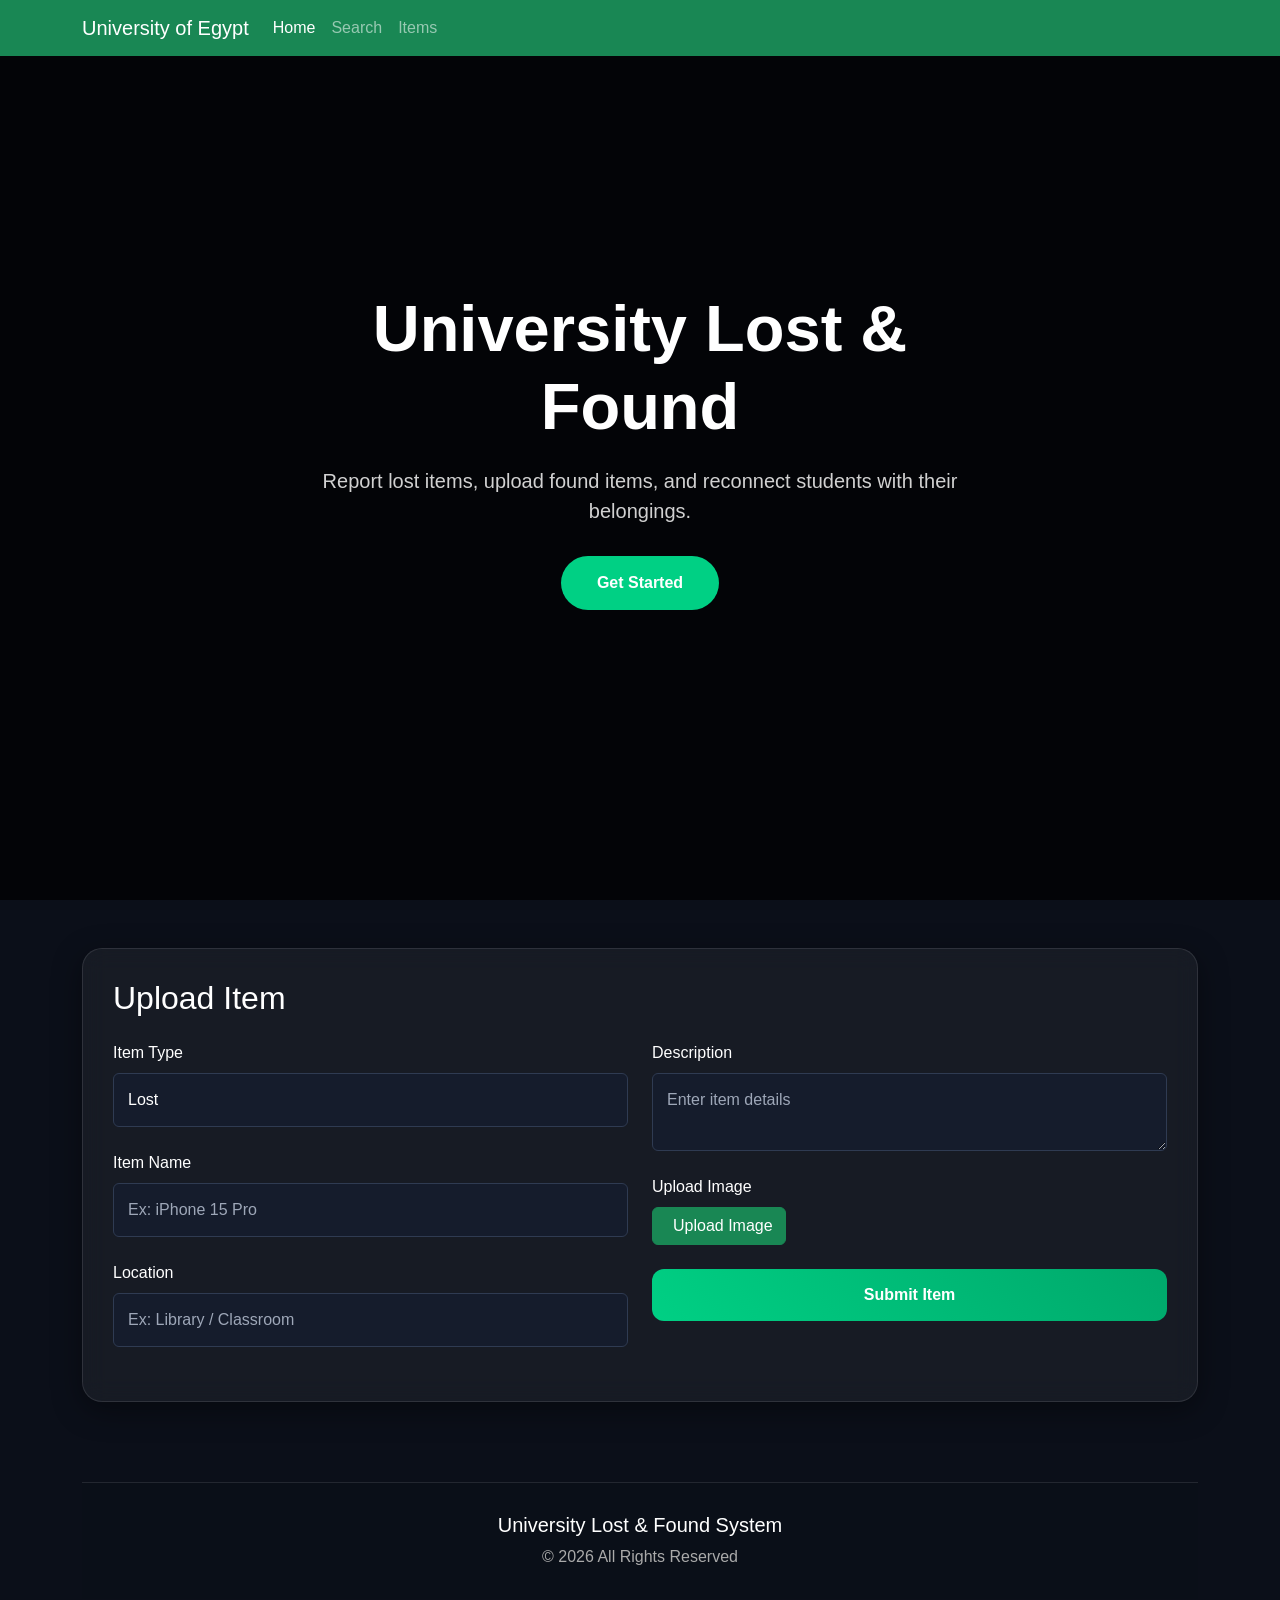
<file: index.html>
<!DOCTYPE html>
<html lang="en">

<head>
    <meta charset="UTF-8">
    <meta name="viewport"
          content="width=device-width, initial-scale=1.0">

    <title>University Lost & Found</title>

    <!-- Bootstrap -->
    <link href="https://cdn.jsdelivr.net/npm/bootstrap@5.3.3/dist/css/bootstrap.min.css"
          rel="stylesheet">
    <script src="https://cdn.jsdelivr.net/npm/bootstrap@5.3.3/dist/js/bootstrap.bundle.min.js"></script>
    <link rel="stylesheet"
          href="style.css">
    <script src="script.js"
            defer></script>

</head>

<body>

    <!-- Navbar -->

<nav class="navbar navbar-expand-lg navbar-dark bg-success fixed-top">

    <div class="container">

        <a class="navbar-brand" href="#">
            University of Egypt
        </a>

        <!-- Toggle Button -->

        <button class="navbar-toggler"
                type="button"
                data-bs-toggle="collapse"
                data-bs-target="#navbarTogglerDemo03"
                aria-controls="navbarTogglerDemo03"
                aria-expanded="false"
                aria-label="Toggle navigation">

            <span class="navbar-toggler-icon"></span>

        </button>

        <!-- Navbar Links -->

        <div class="collapse navbar-collapse"
             id="navbarTogglerDemo03">

            <ul class="navbar-nav me-auto mb-2 mb-lg-0">

                <li class="nav-item">
                    <a class="nav-link active" href="index.html">Home</a>
                </li>

                <li class="nav-item">
                    <a class="nav-link" href="search.html">Search</a>
                </li>

                <li class="nav-item">
                    <a class="nav-link" href="items.html">Items</a>
                </li>

            </ul>

        </div>

    </div>

</nav>

<!-- HERO -->

<section class="hero">

    <div class="hero-overlay"></div>

    <div class="hero-content">

        <h1>
            University Lost & Found
        </h1>

        <p>
            Report lost items, upload found items, and reconnect students with their belongings.
        </p>

        <a href="#uploadSection"
           class="btn hero-btn">
            Get Started
        </a>

    </div>

</section>

<!-- MAIN CONTAINER -->

<div class="container py-5">

    <!-- UPLOAD SECTION -->

    <div class="glass-card"
         id="uploadSection">

        <h2 class="mb-4">
            Upload Item
        </h2>

        <div class="row">

            <!-- LEFT SIDE -->

            <div class="col-md-6">

                <label class="mb-2">
                    Item Type
                </label>

                <select id="itemType"
                        class="form-select mb-4">

                    <option value="Lost">
                        Lost
                    </option>

                    <option value="Found">
                        Found
                    </option>

                </select>

                <label class="mb-2">
                    Item Name
                </label>

                <input type="text"
                       id="itemName"
                       class="form-control mb-4"
                       placeholder="Ex: iPhone 15 Pro">

                <label class="mb-2">
                    Location
                </label>

                <input type="text"
                       id="itemLocation"
                       class="form-control mb-4"
                       placeholder="Ex: Library / Classroom">

            </div>

            <!-- RIGHT SIDE -->

            <div class="col-md-6">

                <label class="mb-2">
                    Description
                </label>

                <textarea id="itemDescription"
                          class="form-control mb-4 textarea-box"
                          placeholder="Enter item details"></textarea>

            <div class="mb-4">

                <label class="form-label d-block mb-2">
                    Upload Image
                </label>

                <label class="btn btn-success d-inline-flex align-items-center gap-2">
                    <i class="bi bi-upload"></i>
                    <span>Upload Image</span>
                    <input type="file" id="itemImage" accept="image/*" hidden onchange="showFileName(this)">
                </label>

                <p id="fileName" class="text-white mt-2 mb-0"></p>

            </div>


            <a href="thank.html">
                <button onclick="addItem()"
                        class="btn upload-btn">
                    Submit Item
                </button>
            </a>

            </div>

        </div>

    </div>

<!-- FOOTER -->

<div class="footer">

    <h5>
        University Lost & Found System
    </h5>

    <p class="mb-0">
        © 2026 All Rights Reserved
    </p>

</div>
</body>

</html>
</file>
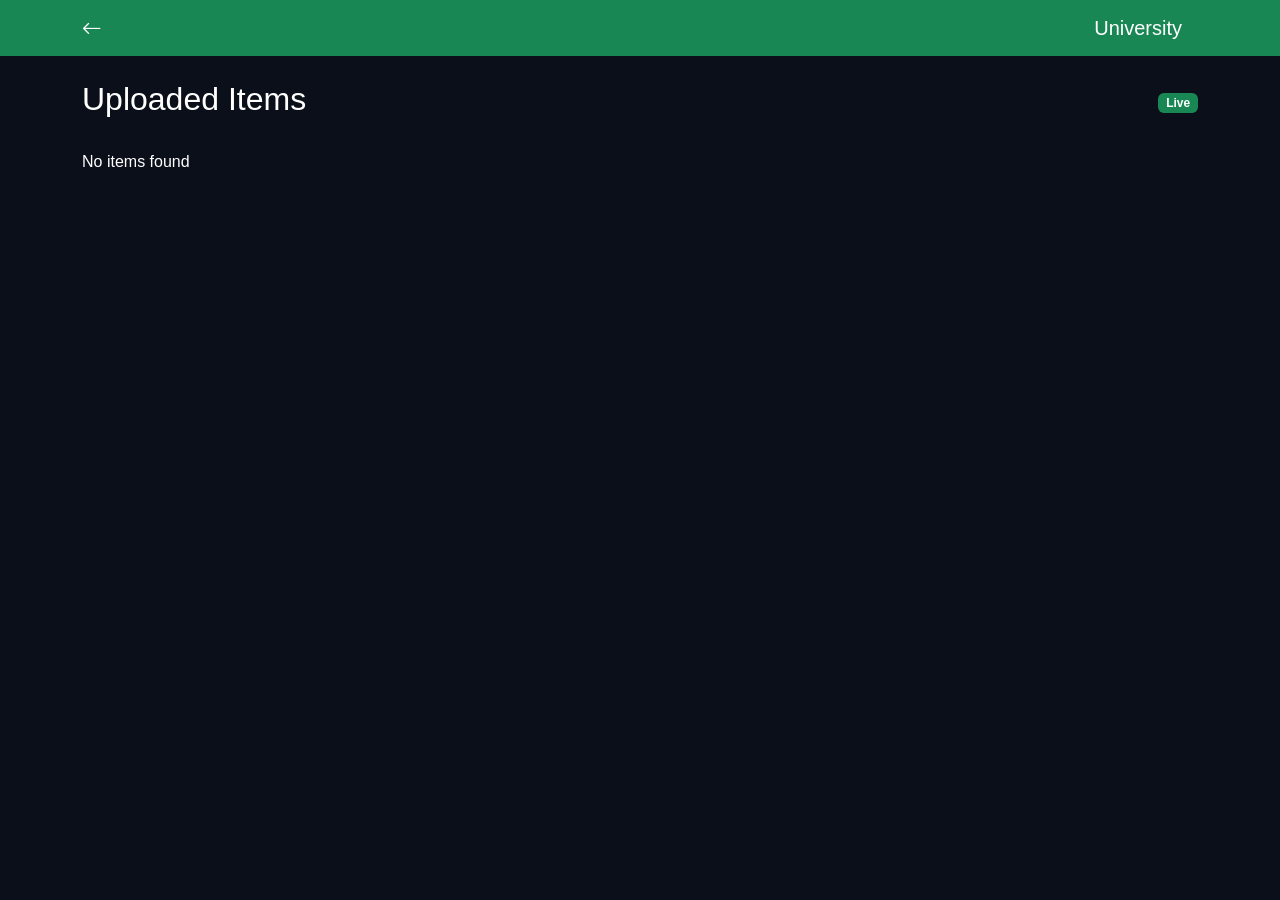
<file: items.html>
<!DOCTYPE html>
<html lang="en">

<head>
<meta charset="UTF-8">
<title>Uploaded Items</title>

<!-- Bootstrap -->
<link href="https://cdn.jsdelivr.net/npm/bootstrap@5.3.3/dist/css/bootstrap.min.css" rel="stylesheet">

<!-- Bootstrap Icons -->
<link rel="stylesheet" href="https://cdn.jsdelivr.net/npm/bootstrap-icons@1.11.3/font/bootstrap-icons.min.css">

<link rel="stylesheet" href="style.css">
<script src="script.js" defer></script>

</head>

<body>

<div class="page-wrapper">

<!-- NAVBAR -->
<nav class="navbar navbar-dark bg-success">
    <div class="container d-flex align-items-center">

        <!-- BACK BUTTON -->
        <a href="index.html" class="text-white me-3 fs-5">
            <i class="bi bi-arrow-left"></i>
        </a>

        <!-- BRAND -->
        <a class="navbar-brand mb-0" href="index.html">
            University
        </a>

    </div>
</nav>

<!-- CONTENT -->
<div class="content container py-4">

    <!-- HEADER -->
    <div class="d-flex justify-content-between align-items-center mb-4">
        <h2>Uploaded Items</h2>
        <span class="badge bg-success">Live</span>
    </div>

    <!-- ITEMS AREA -->
    <div class="items-scroll" id="itemsContainer">

        <!-- EMPTY STATE -->
        <div id="noItems" class="empty-state">
            <div id="noItems" class="empty-state d-flex flex-column justify-content-center align-items-center w-100">
            <a href="index.html" class="btn btn-success mt-2 rounded-pill px-4">Start uploading lost or found items</a>
        </div>

    </div>

</div>

</div>

</body>
</html>
</file>
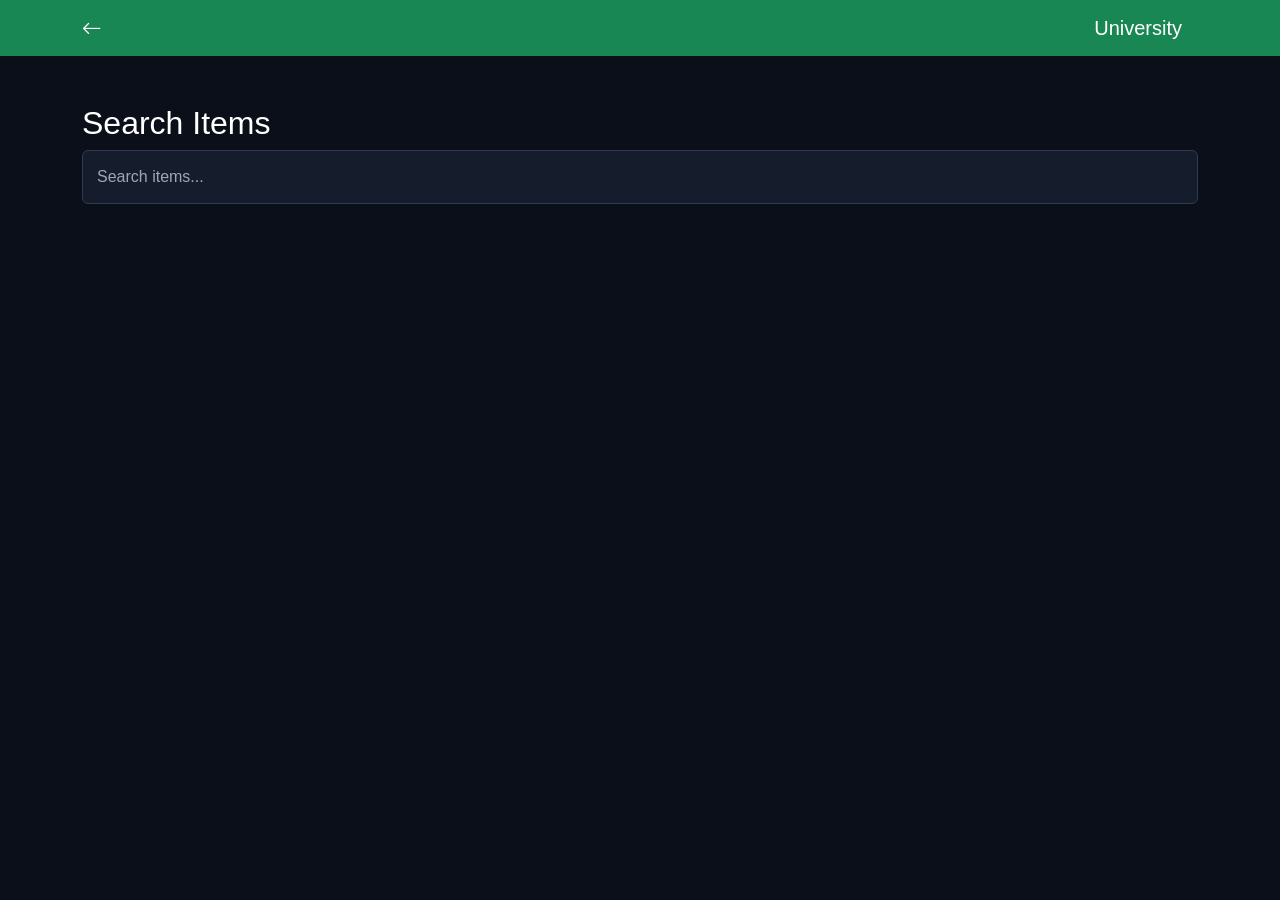
<file: search.html>
<!DOCTYPE html>
<html lang="en">
<head>
<meta charset="UTF-8">
<title>Search Items</title>

<link href="https://cdn.jsdelivr.net/npm/bootstrap@5.3.3/dist/css/bootstrap.min.css" rel="stylesheet">
<link rel="stylesheet" href="https://cdn.jsdelivr.net/npm/bootstrap-icons@1.11.3/font/bootstrap-icons.min.css">
<link rel="stylesheet" href="style.css">
<script src="script.js" defer></script>
</head>

<body>

<nav class="navbar navbar-dark bg-success">
    <div class="container d-flex align-items-center">

        <!-- BACK BUTTON -->
        <a href="index.html" class="text-white me-3 fs-5">
            <i class="bi bi-arrow-left"></i>
        </a>

        <!-- BRAND -->
        <a class="navbar-brand mb-0" href="index.html">
            University
        </a>

    </div>
</nav>

<div class="container py-5">

<h2>Search Items</h2>

<input type="text"
       class="form-control mb-4"
       id="searchInput"
       placeholder="Search items..."
       onkeyup="searchItems()">

<div id="searchResults" class="items-scroll"></div>

</div>

</body>
</html>
</file>
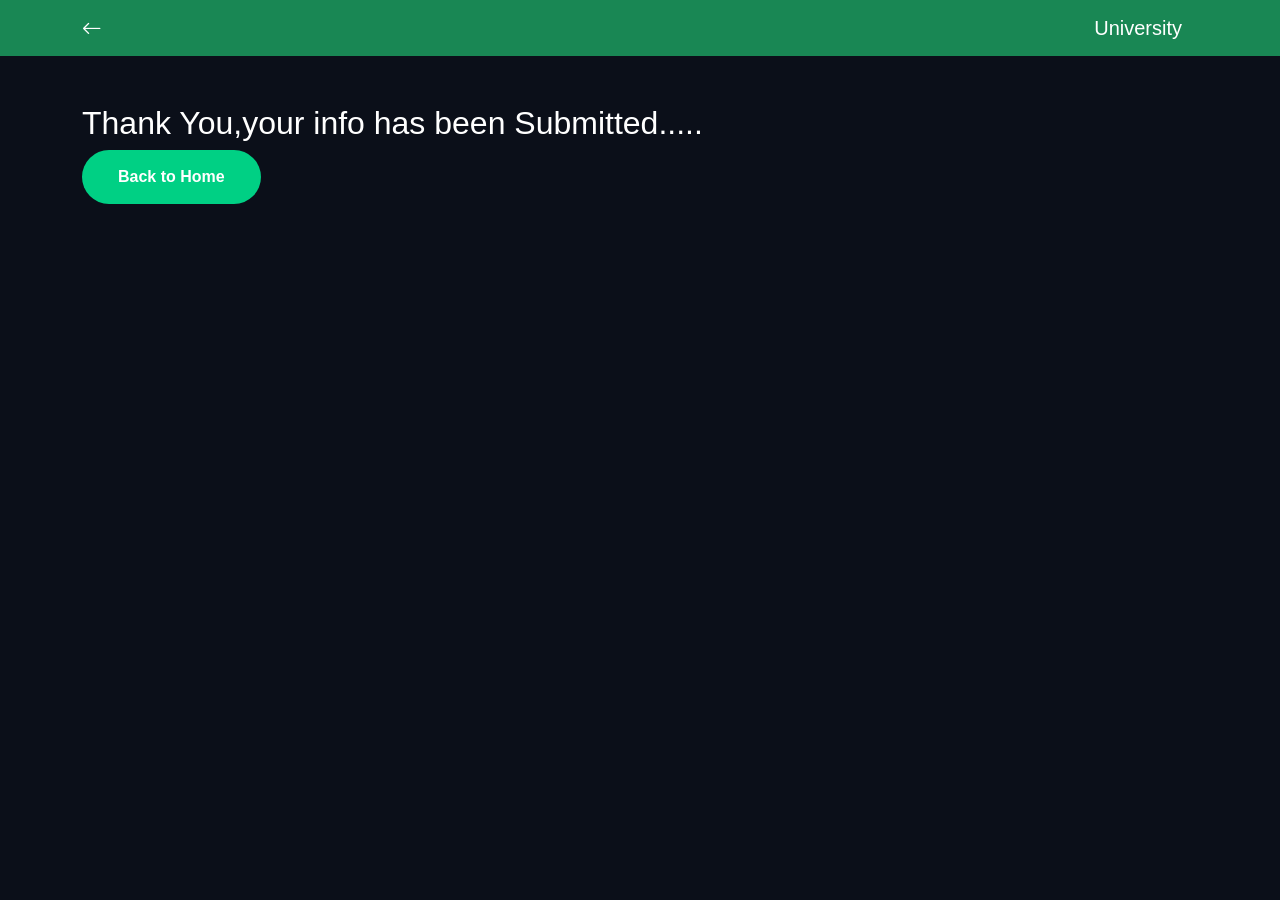
<file: thank.html>
<!DOCTYPE html>
<html lang="en">
<head>
<meta charset="UTF-8">
<title>Search Items</title>

<link href="https://cdn.jsdelivr.net/npm/bootstrap@5.3.3/dist/css/bootstrap.min.css" rel="stylesheet">
<link rel="stylesheet" href="https://cdn.jsdelivr.net/npm/bootstrap-icons@1.11.3/font/bootstrap-icons.min.css">
<link rel="stylesheet" href="style.css">
<script src="script.js" defer></script>
</head>

<body>

<nav class="navbar navbar-dark bg-success">
    <div class="container d-flex align-items-center">

        <!-- BACK BUTTON -->
        <a href="index.html" class="text-white me-3 fs-5">
            <i class="bi bi-arrow-left"></i>
        </a>

        <!-- BRAND -->
        <a class="navbar-brand mb-0" href="index.html">
            University
        </a>

    </div>
</nav>

<div class="container py-5">

<h2>Thank You,your info has been Submitted.....</h2>
<a href="index.html" class="btn hero-btn">Back to Home</a>

</div>

</body>
</html>
</file>
<file: style.css>
body{
    background:#0b0f19;
    color:white;
    font-family:Arial, Helvetica, sans-serif;
}

html {
    scroll-padding-top: 80px;
}

/* HERO */

.hero{
    position:relative;
    height:100vh;
    background:url('https://images.unsplash.com/photo-1523050854058-8df90110c9f0?q=80&w=1400')
    center/cover no-repeat;
    display:flex;
    align-items:center;
    justify-content:center;
    text-align:center;
    overflow:hidden;
}

.hero-overlay{
    position:absolute;
    width:100%;
    height:100%;
    background:rgba(0,0,0,0.7);
}

.hero-content{
    position:relative;
    z-index:2;
    max-width:700px;
    padding:20px;
}

.hero h1{
    font-size:65px;
    font-weight:bold;
    margin-bottom:20px;
}

.hero p{
    font-size:20px;
    color:#d1d1d1;
    margin-bottom:30px;
}

.hero-btn{
    background:#00d084;
    color:white;
    padding:14px 35px;
    border-radius:50px;
    font-weight:bold;
    transition:0.3s;
}

.hero-btn:hover{
    background:#00b06f;
    color:white;
    transform:translateY(-3px);
}

/* GLASS CARD */

.glass-card{
    background:rgba(255,255,255,0.05);
    border:1px solid rgba(255,255,255,0.1);
    backdrop-filter:blur(12px);
    padding:30px;
    border-radius:20px;
    box-shadow:0 8px 30px rgba(0,0,0,0.4);
}

#uploadSection {
    scroll-margin-top: 80px;
}

/* INPUTS */

.form-control,
.form-select{
    background:#151c2c;
    border:1px solid #2f3b52;
    color:white;
    padding:14px;
}

.form-control:focus,
.form-select:focus{
    background:#151c2c;
    color:white;
    border-color:#00d084;
    box-shadow:none;
}

.form-control::placeholder{
    color:#9ea7b8;
}

.search-box{
    max-width:350px;
}

.textarea-box{
    min-height:140px;
}

/* BUTTON */

.upload-btn{
    width:100%;
    background:linear-gradient(45deg,#00d084,#00a86b);
    border:none;
    color:white;
    font-weight:bold;
    padding:14px;
    border-radius:12px;
    transition:0.3s;
}

.upload-btn:hover{
    transform:translateY(-2px);
    opacity:0.9;
}

#noItems {
    flex: 1;
}

.page-wrapper {
    min-height: 100vh;
    display: flex;
    flex-direction: column;
}

/* Main content */
.content {
    flex: 1;
    display: flex;
    flex-direction: column;
}

/* Items section (center empty state) */
.items-scroll {
    display: flex;
    gap: 15px;
    overflow-x: auto;
    padding-bottom: 10px;
    flex-wrap: nowrap;
    align-items: flex-start;
}

/* Empty state */
.empty-state {
    text-align: center;
    color: #aaa;
    margin: auto;
}

.empty-state h5 {
    margin-bottom: 5px;
}

.item-card {
    position: relative;
}

/* Delete button */
.delete-btn {
    position: absolute;
    top: 10px;
    right: 10px;
    border-radius: 50%;
    width: 34px;
    height: 34px;
    padding: 0;
    display: flex;
    align-items: center;
    justify-content: center;
    z-index: 10;
}

.item-card{
    padding: 10px;
    width:220px;
    min-width:220px;
    max-width:220px;
    background:#131b2b;
    border-radius:15px;
    overflow:hidden;
    flex-shrink:0;
}

.lost{
    display: inline-block;
    background: red;
    padding: 8px 18px;
    border-radius: 30px;
    border: 1px solid #444;
    box-shadow: 0 4px 10px rgba(0,0,0,0.3);
    margin-top: 10px;
}

.lost h5{
    margin: 0;
    color: #fff;
    font-size: 14px;
    font-weight: 600;
    letter-spacing: 0.5px;
    text-transform: uppercase;
}

.found{
    display: inline-block;
    background: #00d084;
    padding: 8px 18px;
    border-radius: 30px;
    border: 1px solid #444;
    box-shadow: 0 4px 10px rgba(0,0,0,0.3);
    margin-top: 10px;
}

.found h5{
    margin: 0;
    color: #fff;
    font-size: 14px;
    font-weight: 600;
    letter-spacing: 0.5px;
    text-transform: uppercase;
}

.item-card img{
    margin-bottom: 10px;
    width:100%;
    height:120px;
    object-fit:cover;
    display:block;
}

.item-content{
    padding:12px;
}

.item-content h4{
    font-size:18px;
}

.item-content p{
    font-size:13px;
    margin-bottom:6px;
}

/* FOOTER */

.footer{
    margin-top:80px;
    background:#0a0f18;
    text-align:center;
    padding:30px;
    border-top:1px solid rgba(255,255,255,0.1);
}

.footer p{
    color:#aaa;
}

/* RESPONSIVE */

@media(max-width:768px){

    .hero{
        height:70vh;
    }

    .hero h1{
        font-size:42px;
    }

    .hero p{
        font-size:16px;
    }

    .search-box{
        max-width:100%;
    }

}
</file>
